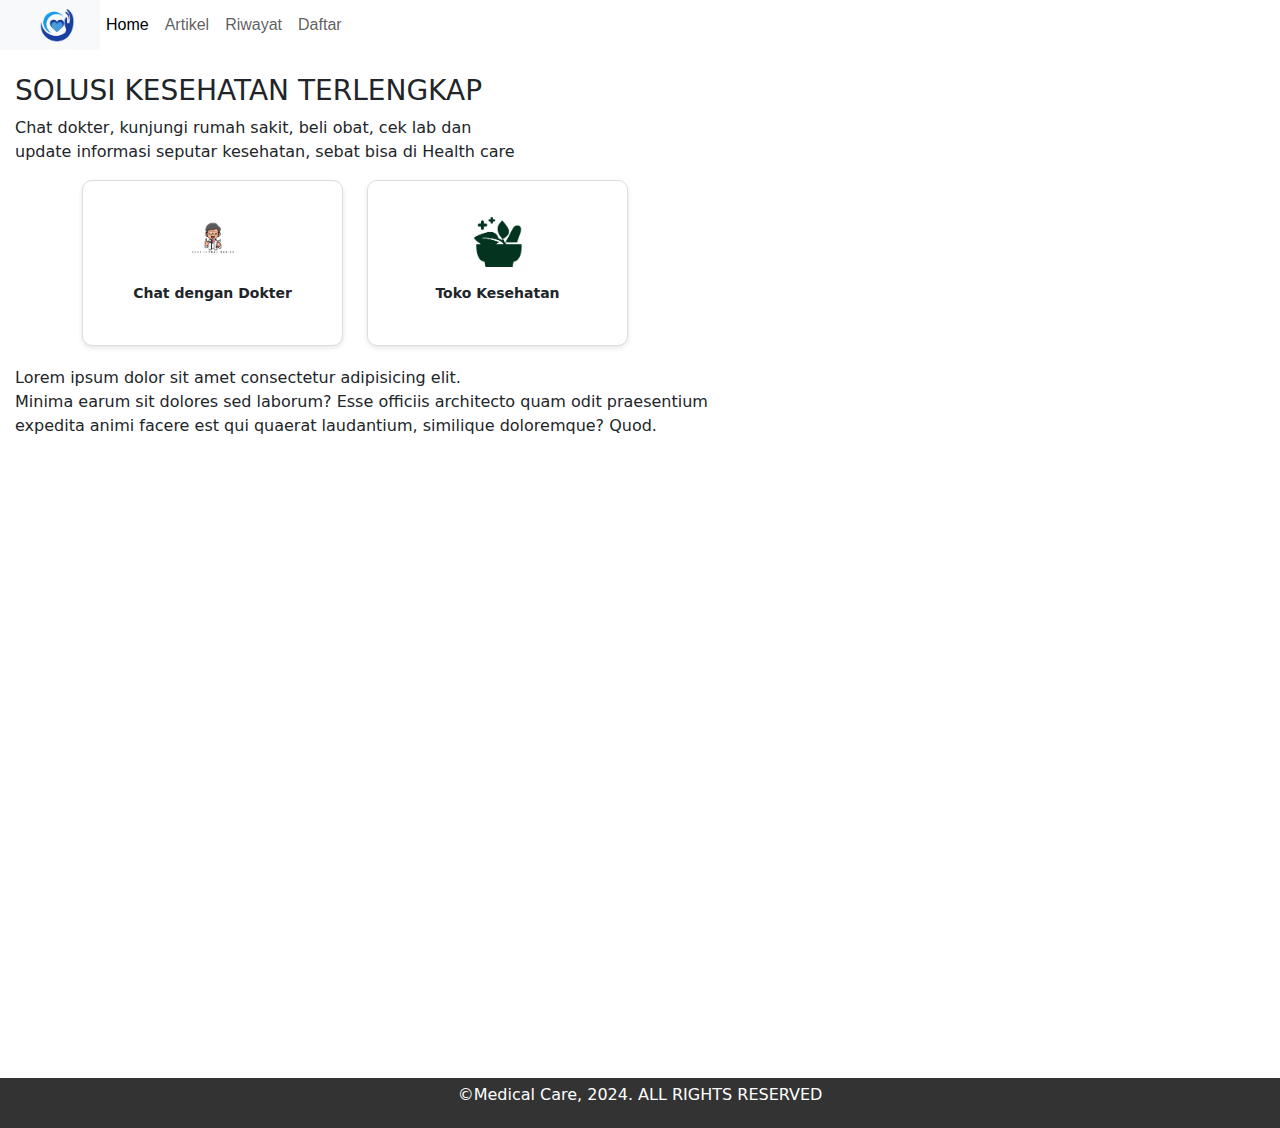
<file: index.html>
<!DOCTYPE html>
<html lang="en">
<head>
    <meta charset="UTF-8">
    <meta name="viewport" content="width=device-width, initial-scale=1.0">
    <title>Website Layanan Kesehatan</title>
    <link href="https://cdn.jsdelivr.net/npm/bootstrap@5.3.3/dist/css/bootstrap.min.css" 
    rel="stylesheet" integrity="sha384-QWTKZyjpPEjISv5WaRU9OFeRpok6YctnYmDr5pNlyT2bRjXh0JMhjY6hW+ALEwIH" crossorigin="anonymous">
    <link rel="stylesheet" href="style.css">
</head>
<body>
    <nav class="navbar navbar-expand-lg bg-body-tertiary" style="width: 100px; height: 50px;">
        <div class="container-fluid">
          <a class="navbar-brand" href="index.html"> <img class="medical" src="Logo.png" alt="Logo"></a>
          <button class="navbar-toggler" type="button" data-bs-toggle="collapse" data-bs-target="#navbarNav" aria-controls="navbarNav" aria-expanded="false" aria-label="Toggle navigation">
            <span class="navbar-toggler-icon"></span>
          </button>
          <div class="collapse navbar-collapse" id="navbarNav">
            <ul class="navbar-nav" style="font-family: sans-serif;">
              <li class="nav-item">
                <a class="nav-link active" aria-current="page" href="#">Home</a>
              </li>
              <li class="nav-item">
                <a class="nav-link" href="#">Artikel</a>
              </li>
              <li class="nav-item">
                <a class="nav-link" href="#">Riwayat</a>
              </li>
              <li class="nav-item">
                <a class="nav-link" href="Daftar.html">Daftar</a>
              </li>
            </ul>
          </div>
        </div>
      </nav>
      <br>
      <h3 style="margin-left: 15px;">SOLUSI KESEHATAN TERLENGKAP</h3>
      <p style="margin-left: 15px;">Chat dokter, kunjungi rumah sakit, beli obat, cek lab dan <br> update informasi seputar kesehatan, sebat bisa di Health care</p>
      <div class="container">
        <div class="row">
          <!-- Card 1 -->
          <div class="col-md-3">
            <div class="card text-center">
              <div class="card-body">
                <a href="#"><img src="dokter.png" alt="Chat dengan Dokter" class="img-fluid" style="width: 50px;"></a>
                <h5 class="card-title mt-2">Chat dengan Dokter</h5>
              </div>
            </div>
          </div>
      
          <!-- Card 2 -->
          <div class="col-md-3">
            <div class="card text-center">
              <div class="card-body">
                <a href="#"><img src="Health care.png" alt="Toko Kesehatan" class="img-fluid" style="width: 50px;"></a>
                <h5 class="card-title mt-2">Toko Kesehatan</h5>
              </div>
            </div>
          </div>
        </div>
      </div>
      <p style="margin-top: 20px; margin-left: 15px;">Lorem ipsum dolor sit amet consectetur adipisicing elit. <br>
        Minima earum sit dolores sed laborum? Esse officiis architecto quam odit praesentium <br> 
        expedita animi facere est qui quaerat laudantium, similique doloremque? Quod.</p>
    </div>

    <footer class="footer">
        <div class="footer-bottom">
          <p>©Medical Care, 2024. ALL RIGHTS RESERVED</p>
        </div>
      </footer>
      
</body>
</html>
</file>
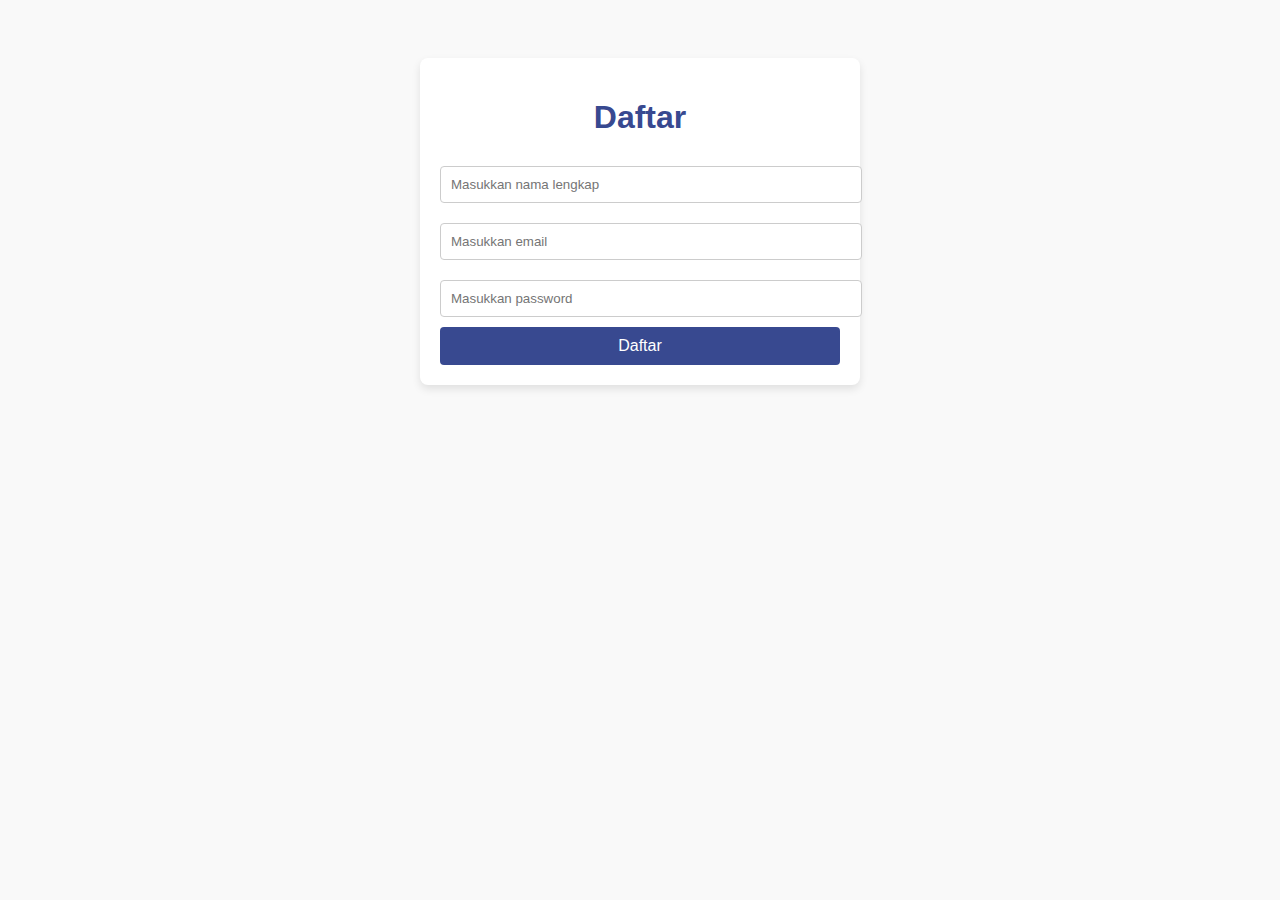
<file: Daftar.html>
<!DOCTYPE html>
<html lang="en">
<head>
  <meta charset="UTF-8">
  <meta name="viewport" content="width=device-width, initial-scale=1.0">
  <title>Daftar</title>
  <style>
    body {
      font-family: Arial, sans-serif;
      background-color: #f9f9f9;
      text-align: center;
      padding: 50px;
    }
    .register-container {
      max-width: 400px;
      margin: auto;
      padding: 20px;
      background-color: #ffffff;
      box-shadow: 0 4px 8px rgba(0, 0, 0, 0.1);
      border-radius: 8px;
    }
    .register-container h1 {
      margin-bottom: 20px;
      color: #384990;
    }
    .register-container input {
      width: 100%;
      padding: 10px;
      margin: 10px 0;
      border: 1px solid #ccc;
      border-radius: 4px;
    }
    .register-container button {
      width: 100%;
      padding: 10px;
      background-color: #384990;
      color: #ffffff;
      border: none;
      border-radius: 4px;
      font-size: 16px;
      cursor: pointer;
      transition: background 0.3s ease;
    }
    .register-container button:hover {
      background-color: #2f3871;
    }
  </style>
</head>
<body>
  <div class="register-container">
    <h1>Daftar</h1>
    <form id="registerForm">
      <input type="text" id="nama" placeholder="Masukkan nama lengkap" required>
      <input type="email" id="email" placeholder="Masukkan email" required>
      <input type="password" id="password" placeholder="Masukkan password" required>
      <button type="button" onclick="handleRegister()">Daftar</button>
    </form>
  </div>
  <script src="script.js"></script>
</body>
</html>
</file>
<file: style.css>
.navbar {
    display: flex;
    align-items: center;
    padding: 10px 20px;
}

.medical {
    width: 50px;
    height: auto;
    margin-top: 15px;
}

.card {
    border: 1px solid #ddd;
    border-radius: 10px;
    padding: 20px;
    box-shadow: 0 2px 5px rgba(0, 0, 0, 0.1);
  }
  .card img {
    margin-bottom: 10px;
  }
  .card-title {
    font-size: 14px;
    font-weight: bold;
  }

  .container {
    flex: 1;
  }

  footer {
    height: 50px;
    display: flex;
    justify-content: center;
    align-items: center;
    background-color: #333;
    color: #fff;
    text-align: center;
    margin-top: 50vmax;
}
  
 @media (max-width: 768px) {
    .card {
        max-width: 90%;
    }

    .card-title {   
        font-size: 12px;
    }
 }

 @media (max-width: 480px) {
    footer {
        height: 40px;
    }

    .card-title {
        font-size: 10px;
    }
 }
</file>
